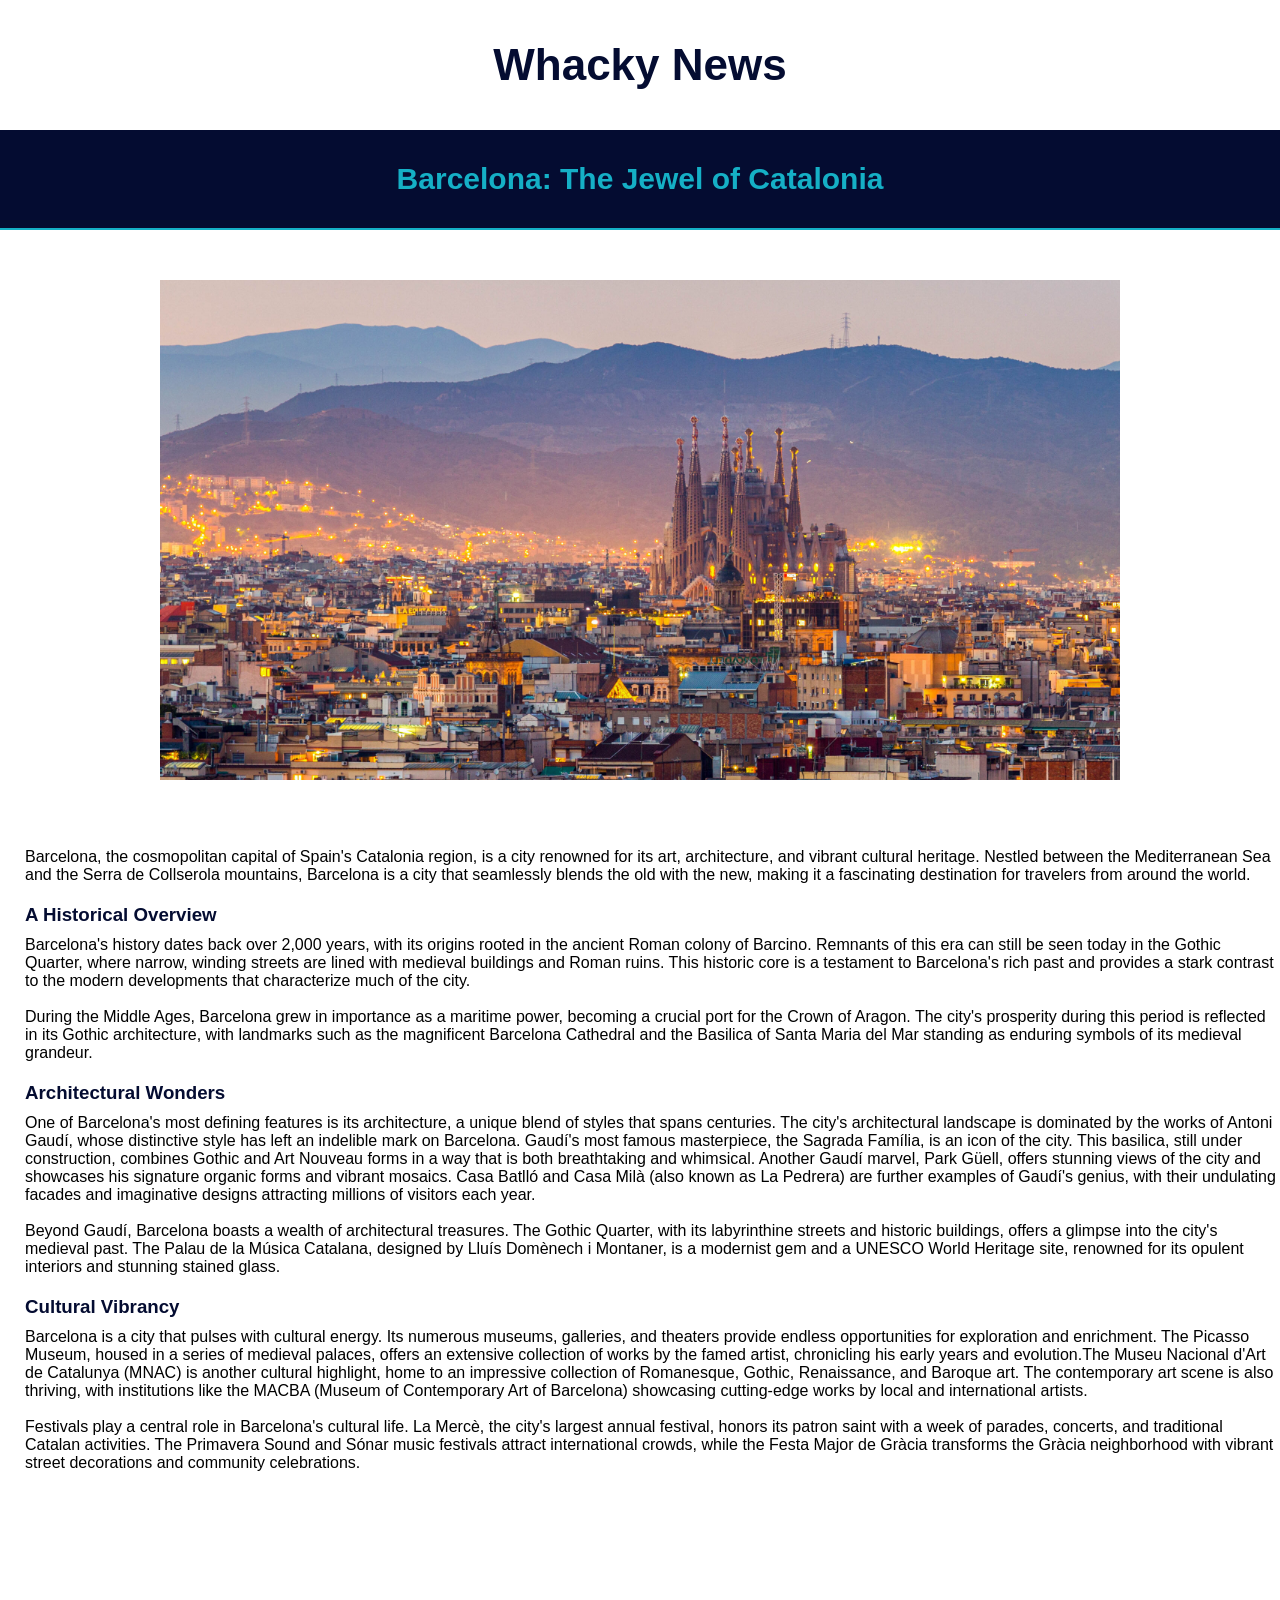
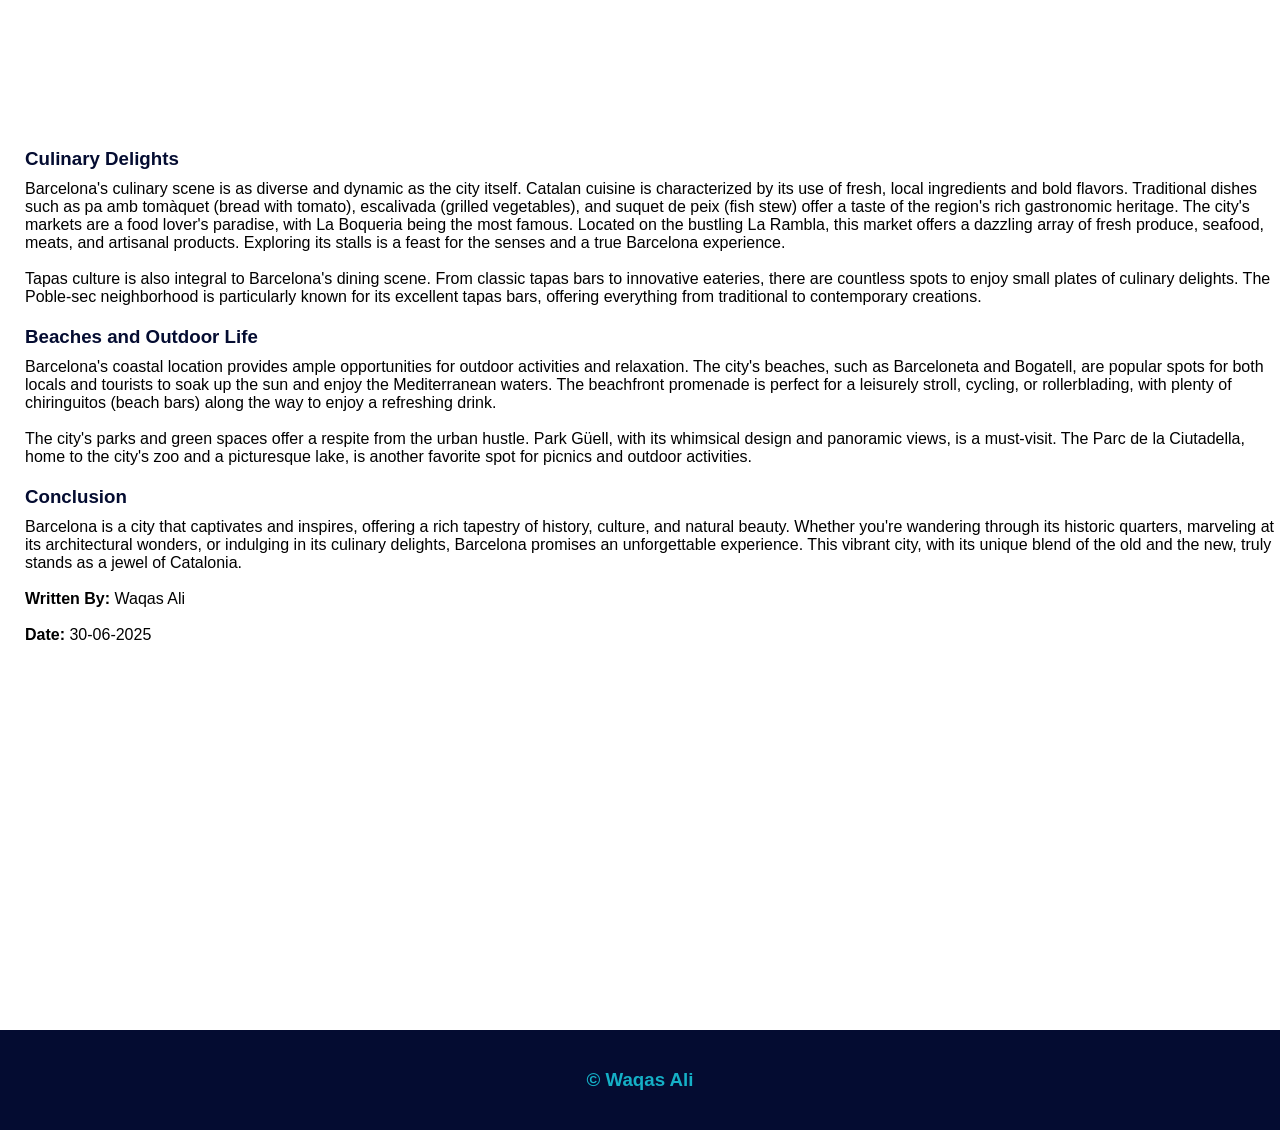
<file: Barcelona/Barcelona_The Jewel of Catalonia.html>
<!DOCTYPE html>
<html lang="en">

<head>
    <meta charset="UTF-8">
    <meta name="viewport" content="width=device-width, initial-scale=1.0">
    <title>Travel</title>
    <link rel="stylesheet" href="./CSS/Barcelona_The Jewel of Catalonia.css">
</head>

<body>
    <header class="header">
        <h1 class="heading">Whacky News</h1>
    </header>
    <div class="header-two">
        <h2 class="heading-two">Barcelona: The Jewel of Catalonia</h2>
    </div>
    <div class="image-container">
        <div class="image-box"></div>
    </div>
    <section class="article-content">
        <p class="text-one">
            <br>Barcelona, the cosmopolitan capital of Spain's Catalonia region, is a city renowned for its art,
            architecture, and vibrant cultural heritage. Nestled between the Mediterranean Sea and the Serra de
            Collserola mountains, Barcelona is a city that seamlessly blends the old with the new, making it a
            fascinating destination for travelers from around the world.

        </p>
        <h3 class="article-one">A Historical Overview</h3>
        <p class="text-two">
            Barcelona's history dates back over 2,000 years, with its origins rooted in the ancient Roman colony of
            Barcino. Remnants of this era can still be seen today in the Gothic Quarter, where narrow, winding streets
            are lined with medieval buildings and Roman ruins. This historic core is a testament to Barcelona's rich
            past and provides a stark contrast to the modern developments that characterize much of the city.

            <br><br>During the Middle Ages, Barcelona grew in importance as a maritime power, becoming a crucial port
            for the Crown of Aragon. The city's prosperity during this period is reflected in its Gothic architecture,
            with landmarks such as the magnificent Barcelona Cathedral and the Basilica of Santa Maria del Mar standing
            as enduring symbols of its medieval grandeur.

        </p>
        <h3 class="article-two">Architectural Wonders</h3>
        <p class="text-three">
            One of Barcelona's most defining features is its architecture, a unique blend of styles that spans
            centuries. The city's architectural landscape is dominated by the works of Antoni Gaudí, whose distinctive
            style has left an indelible mark on Barcelona. Gaudí's most famous masterpiece, the Sagrada Família, is an
            icon of the city. This basilica, still under construction, combines Gothic and Art Nouveau forms in a way
            that is both breathtaking and whimsical.
            Another Gaudí marvel, Park Güell, offers stunning views of the city and showcases his signature organic
            forms and vibrant mosaics. Casa Batlló and Casa Milà (also known as La Pedrera) are further examples of
            Gaudí's genius, with their undulating facades and imaginative designs attracting millions of visitors each
            year.

            <br><br>Beyond Gaudí, Barcelona boasts a wealth of architectural treasures. The Gothic Quarter, with its
            labyrinthine streets and historic buildings, offers a glimpse into the city's medieval past. The Palau de la
            Música Catalana, designed by Lluís Domènech i Montaner, is a modernist gem and a UNESCO World Heritage site,
            renowned for its opulent interiors and stunning stained glass.
        </p>
        <h3 class="article-three">Cultural Vibrancy</h3>
        <p class="text-four">
            Barcelona is a city that pulses with cultural energy. Its numerous museums, galleries, and theaters provide
            endless opportunities for exploration and enrichment. The Picasso Museum, housed in a series of medieval
            palaces, offers an extensive collection of works by the famed artist, chronicling his early years and
            evolution.The Museu Nacional d'Art de Catalunya (MNAC) is another cultural highlight, home to an impressive
            collection of Romanesque, Gothic, Renaissance, and Baroque art. The contemporary art scene is also thriving,
            with institutions like the MACBA (Museum of Contemporary Art of Barcelona) showcasing cutting-edge works by
            local and international artists.
            <br><br>Festivals play a central role in Barcelona's cultural life. La Mercè, the city's largest annual
            festival, honors its patron saint with a week of parades, concerts, and traditional Catalan activities. The
            Primavera Sound and Sónar music festivals attract international crowds, while the Festa Major de Gràcia
            transforms the Gràcia neighborhood with vibrant street decorations and community celebrations.

        </p>

    </section>
    <section class="article-content-one">
        <br>
        <h3 class="article-four">Culinary Delights</h3>
        <p class="text-five">
            Barcelona's culinary scene is as diverse and dynamic as the city itself. Catalan cuisine is
            characterized by its use of fresh, local ingredients and bold flavors. Traditional dishes such as pa amb
            tomàquet (bread with tomato), escalivada (grilled vegetables), and suquet de peix (fish stew) offer a
            taste of the region's rich gastronomic heritage.
            The city's markets are a food lover's paradise, with La Boqueria being the most famous. Located on the
            bustling La Rambla, this market offers a dazzling array of fresh produce, seafood, meats, and artisanal
            products. Exploring its stalls is a feast for the senses and a true Barcelona experience.
            <br><br>Tapas culture is also integral to Barcelona's dining scene. From classic tapas bars to
            innovative eateries, there are countless spots to enjoy small plates of culinary delights. The Poble-sec
            neighborhood is particularly known for its excellent tapas bars, offering everything from traditional to
            contemporary creations.

        </p>
        <h3 class="article-five">Beaches and Outdoor Life</h3>
        <p class="text-six">
            Barcelona's coastal location provides ample opportunities for outdoor activities and relaxation. The
            city's beaches, such as Barceloneta and Bogatell, are popular spots for both locals and tourists to soak
            up the sun and enjoy the Mediterranean waters. The beachfront promenade is perfect for a leisurely
            stroll, cycling, or rollerblading, with plenty of chiringuitos (beach bars) along the way to enjoy a
            refreshing drink.
            <br><br>The city's parks and green spaces offer a respite from the urban hustle. Park Güell, with its
            whimsical design and panoramic views, is a must-visit. The Parc de la Ciutadella, home to the city's zoo
            and a picturesque lake, is another favorite spot for picnics and outdoor activities.


        </p>
        <h3 class="article-six">Conclusion</h3>
        <p class="text-seven">
            Barcelona is a city that captivates and inspires, offering a rich tapestry of history, culture, and
            natural beauty. Whether you're wandering through its historic quarters, marveling at its architectural
            wonders, or indulging in its culinary delights, Barcelona promises an unforgettable experience. This
            vibrant city, with its unique blend of the old and the new, truly stands as a jewel of Catalonia.
            <br><br><b>Written By:</b> Waqas Ali
            <br><br><b>Date:</b> 30-06-2025
        </p>
    </section>
    <footer>
        <h3 class="footer-content">&copy; Waqas Ali</h3>
    </footer>
</body>

</html>
</file>
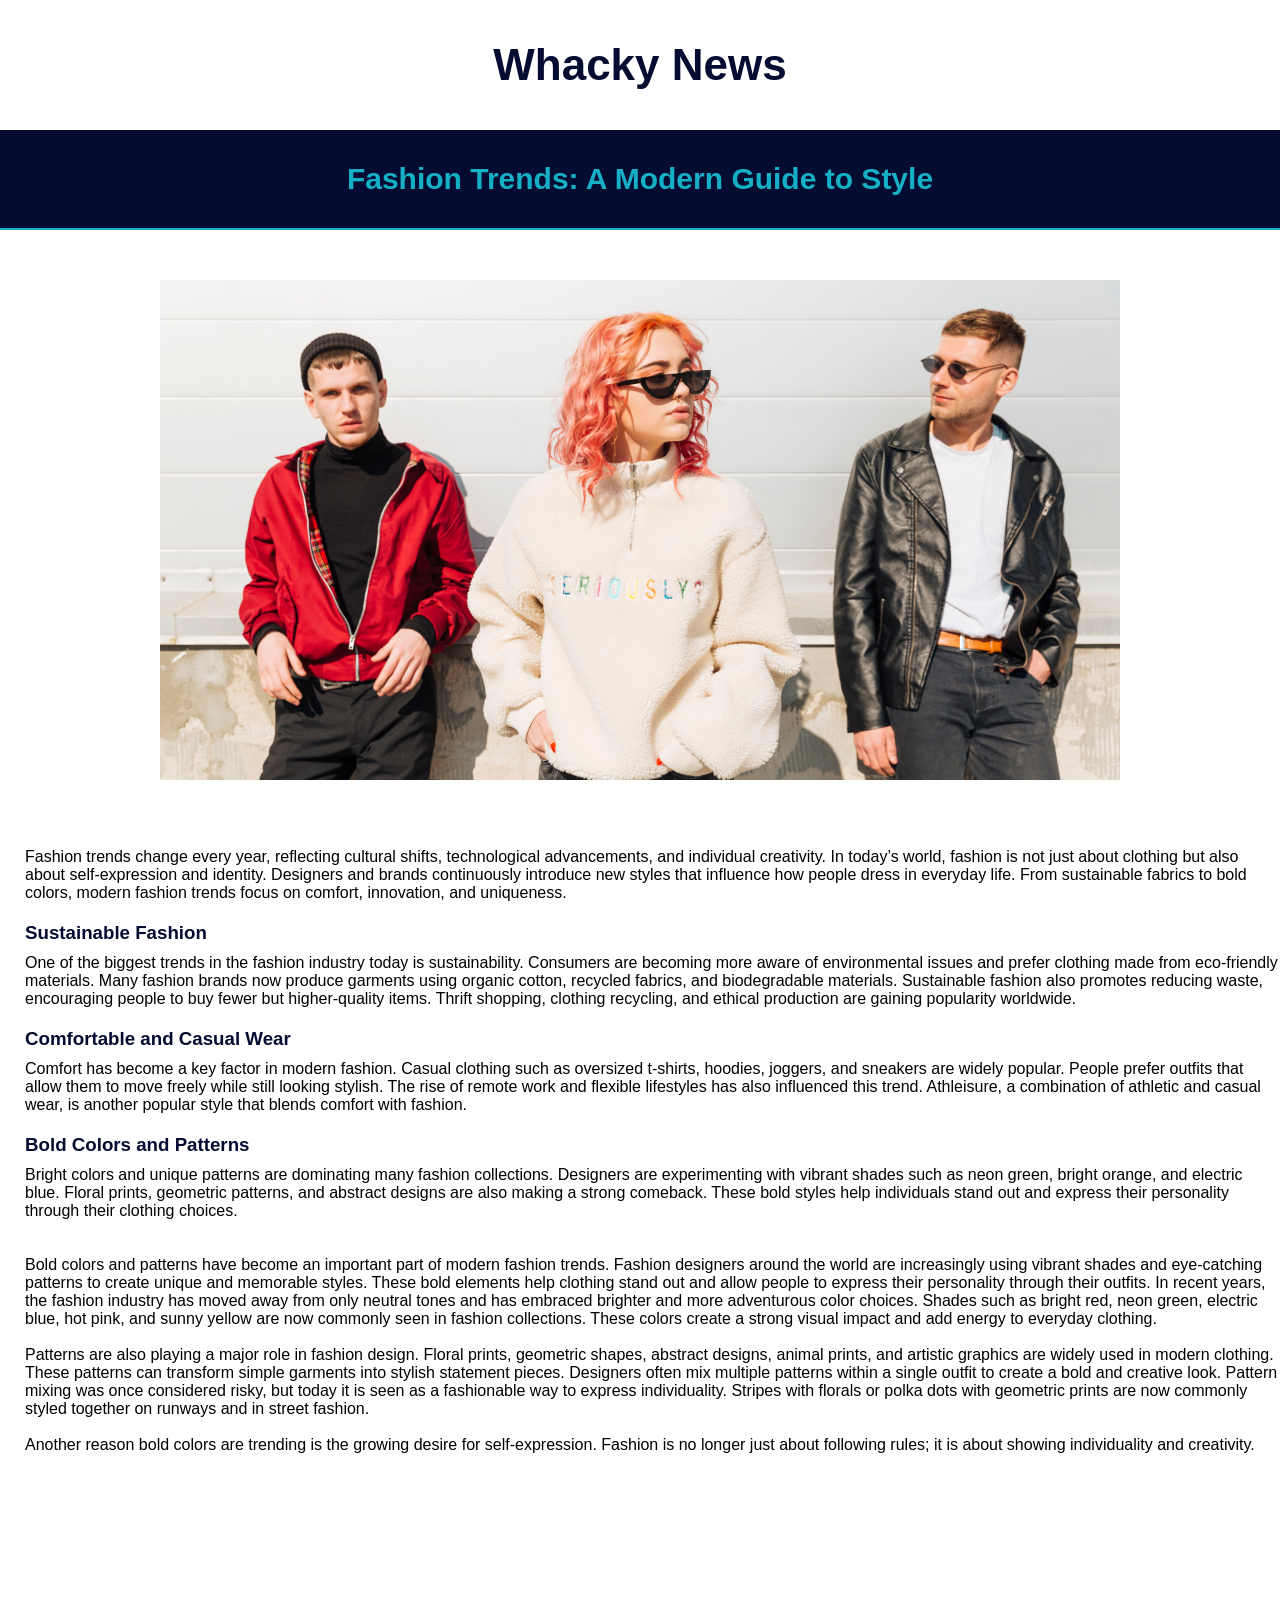
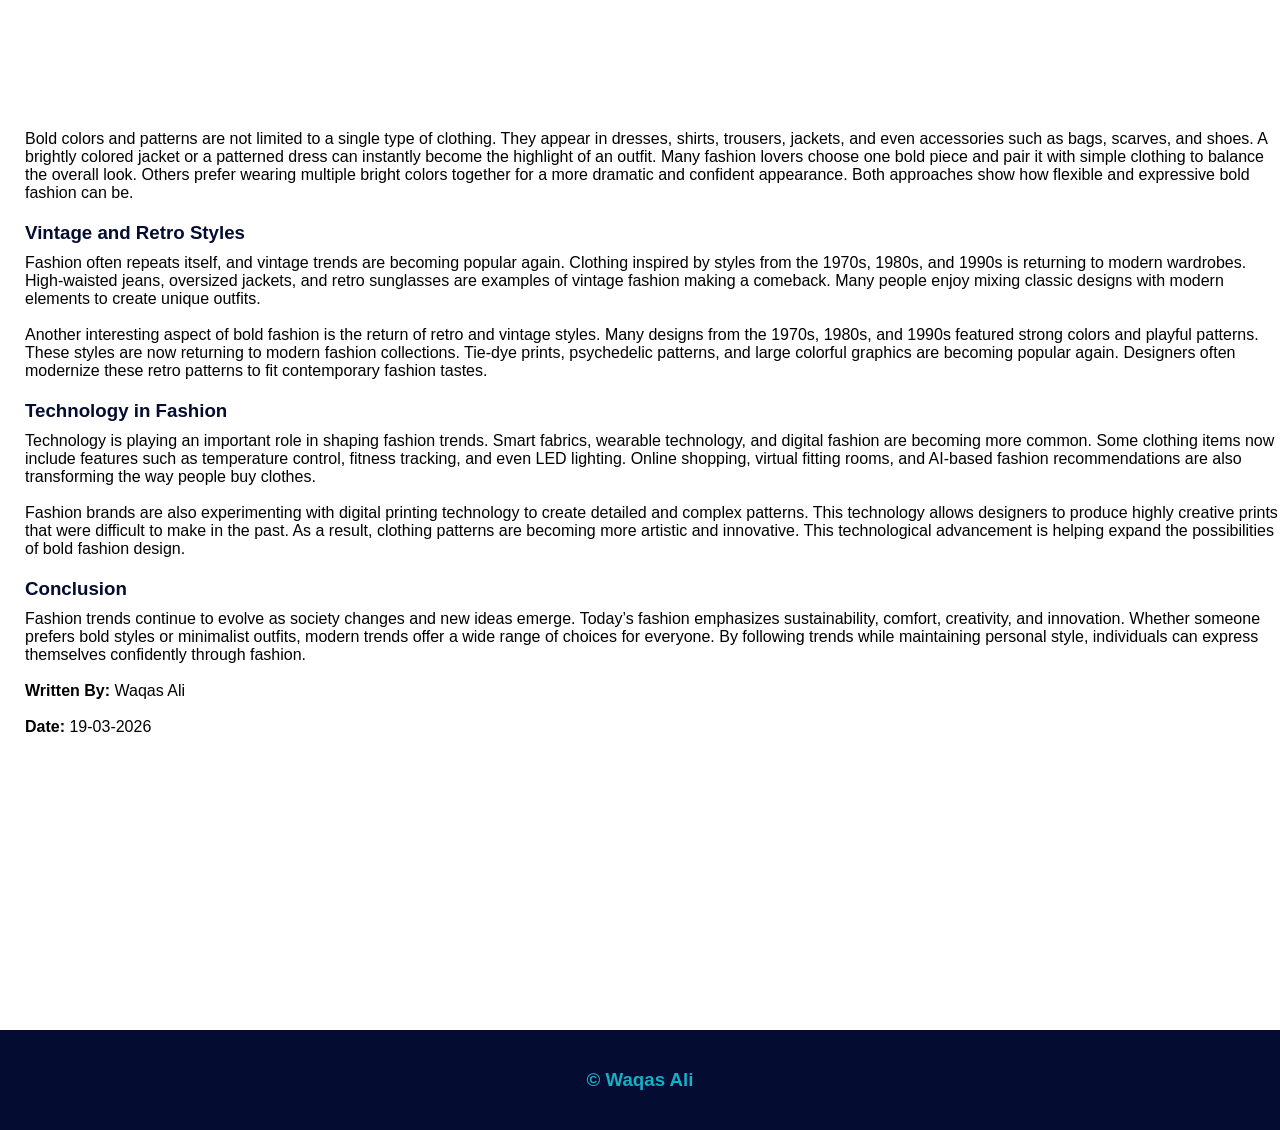
<file: Fashion/Fashion.html>
<!DOCTYPE html>
<html lang="en">

<head>
    <meta charset="UTF-8">
    <meta name="viewport" content="width=device-width, initial-scale=1.0">
    <title>Fashion</title>
    <link rel="stylesheet" href="./CSS/Fashion.css">
</head>

<body>
    <header class="header">
        <h1 class="heading">Whacky News</h1>
    </header>
    <div class="header-two">
        <h2 class="heading-two">Fashion Trends: A Modern Guide to Style</h2>
    </div>
    <div class="image-container">
        <div class="image-box"></div>
    </div>
    <section class="article-content">
        <p class="text-one">
            <br>Fashion trends change every year, reflecting cultural shifts, technological advancements, and individual
            creativity. In today’s world, fashion is not just about clothing but also about self-expression and
            identity. Designers and brands continuously introduce new styles that influence how people dress in everyday
            life. From sustainable fabrics to bold colors, modern fashion trends focus on comfort, innovation, and
            uniqueness.
        </p>
        <h3 class="article-one">Sustainable Fashion</h3>
        <p class="text-two">
            One of the biggest trends in the fashion industry today is sustainability. Consumers are becoming more aware
            of environmental issues and prefer clothing made from eco-friendly materials. Many fashion brands now
            produce garments using organic cotton, recycled fabrics, and biodegradable materials. Sustainable fashion
            also promotes reducing waste, encouraging people to buy fewer but higher-quality items. Thrift shopping,
            clothing recycling, and ethical production are gaining popularity worldwide.
        </p>
        <h3 class="article-two">Comfortable and Casual Wear</h3>
        <p class="text-three">
            Comfort has become a key factor in modern fashion. Casual clothing such as oversized t-shirts, hoodies,
            joggers, and sneakers are widely popular. People prefer outfits that allow them to move freely while still
            looking stylish. The rise of remote work and flexible lifestyles has also influenced this trend. Athleisure,
            a combination of athletic and casual wear, is another popular style that blends comfort with fashion.
        </p>
        <h3 class="article-three">Bold Colors and Patterns</h3>
        <p class="text-four">
            Bright colors and unique patterns are dominating many fashion collections. Designers are experimenting with
            vibrant shades such as neon green, bright orange, and electric blue. Floral prints, geometric patterns, and
            abstract designs are also making a strong comeback. These bold styles help individuals stand out and express
            their personality through their clothing choices.
            <br>
            <br><br>Bold colors and patterns have become an important part of modern fashion trends. Fashion designers
            around the world are increasingly using vibrant shades and eye-catching patterns to create unique and
            memorable styles. These bold elements help clothing stand out and allow people to express their personality
            through their outfits. In recent years, the fashion industry has moved away from only neutral tones and has
            embraced brighter and more adventurous color choices. Shades such as bright red, neon green, electric blue,
            hot pink, and sunny yellow are now commonly seen in fashion collections. These colors create a strong visual
            impact and add energy to everyday clothing.
            <br><br>Patterns are also playing a major role in fashion design. Floral prints, geometric shapes, abstract
            designs, animal prints, and artistic graphics are widely used in modern clothing. These patterns can
            transform simple garments into stylish statement pieces. Designers often mix multiple patterns within a
            single outfit to create a bold and creative look. Pattern mixing was once considered risky, but today it is
            seen as a fashionable way to express individuality. Stripes with florals or polka dots with geometric prints
            are now commonly styled together on runways and in street fashion.
            <br><br>Another reason bold colors are trending is the growing desire for self-expression. Fashion is no
            longer just about following rules; it is about showing individuality and creativity.
        </p>
    </section>
    <section class="article-content-one">
        <p class="text-five">
            Bold colors and patterns are not limited to a single type of clothing. They appear in dresses, shirts,
            trousers, jackets, and even accessories such as bags, scarves, and shoes. A brightly colored jacket or a
            patterned dress can instantly become the highlight of an outfit. Many fashion lovers choose one bold piece
            and pair it with simple clothing to balance the overall look. Others prefer wearing multiple bright colors
            together for a more dramatic and confident appearance. Both approaches show how flexible and expressive bold
            fashion can be.
        </p>
        <h3 class="article-four">Vintage and Retro Styles</h3>
        <p class="text-six">
            Fashion often repeats itself, and vintage trends are becoming popular again. Clothing inspired by styles
            from the 1970s, 1980s, and 1990s is returning to modern wardrobes. High-waisted jeans, oversized jackets,
            and retro sunglasses are examples of vintage fashion making a comeback. Many people enjoy mixing classic
            designs with modern elements to create unique outfits.
            <br><br>Another interesting aspect of bold fashion is the return of retro and vintage styles. Many designs
            from the 1970s, 1980s, and 1990s featured strong colors and playful patterns. These styles are now returning
            to modern fashion collections. Tie-dye prints, psychedelic patterns, and large colorful graphics are
            becoming popular again. Designers often modernize these retro patterns to fit contemporary fashion tastes.
        </p>
        <h3 class="article-five">Technology in Fashion</h3>
        <p class="text-seven">
            Technology is playing an important role in shaping fashion trends. Smart fabrics, wearable technology, and
            digital fashion are becoming more common. Some clothing items now include features such as temperature
            control, fitness tracking, and even LED lighting. Online shopping, virtual fitting rooms, and AI-based
            fashion recommendations are also transforming the way people buy clothes.
            <br><br>Fashion brands are also experimenting with digital printing technology to create detailed and
            complex patterns. This technology allows designers to produce highly creative prints that were difficult to
            make in the past. As a result, clothing patterns are becoming more artistic and innovative. This
            technological advancement is helping expand the possibilities of bold fashion design.
        </p>
        <h3 class="article-six">Conclusion</h3>
        <p class="text-eight">
            Fashion trends continue to evolve as society changes and new ideas emerge. Today’s fashion emphasizes
            sustainability, comfort, creativity, and innovation. Whether someone prefers bold styles or minimalist
            outfits, modern trends offer a wide range of choices for everyone. By following trends while maintaining
            personal style, individuals can express themselves confidently through fashion.
            <br><br><b>Written By:</b> Waqas Ali
            <br><br><b>Date:</b> 19-03-2026
        </p>
    </section>
    <footer>
        <h3 class="footer-content">&copy; Waqas Ali</h3>
    </footer>
</body>

</html>
</file>
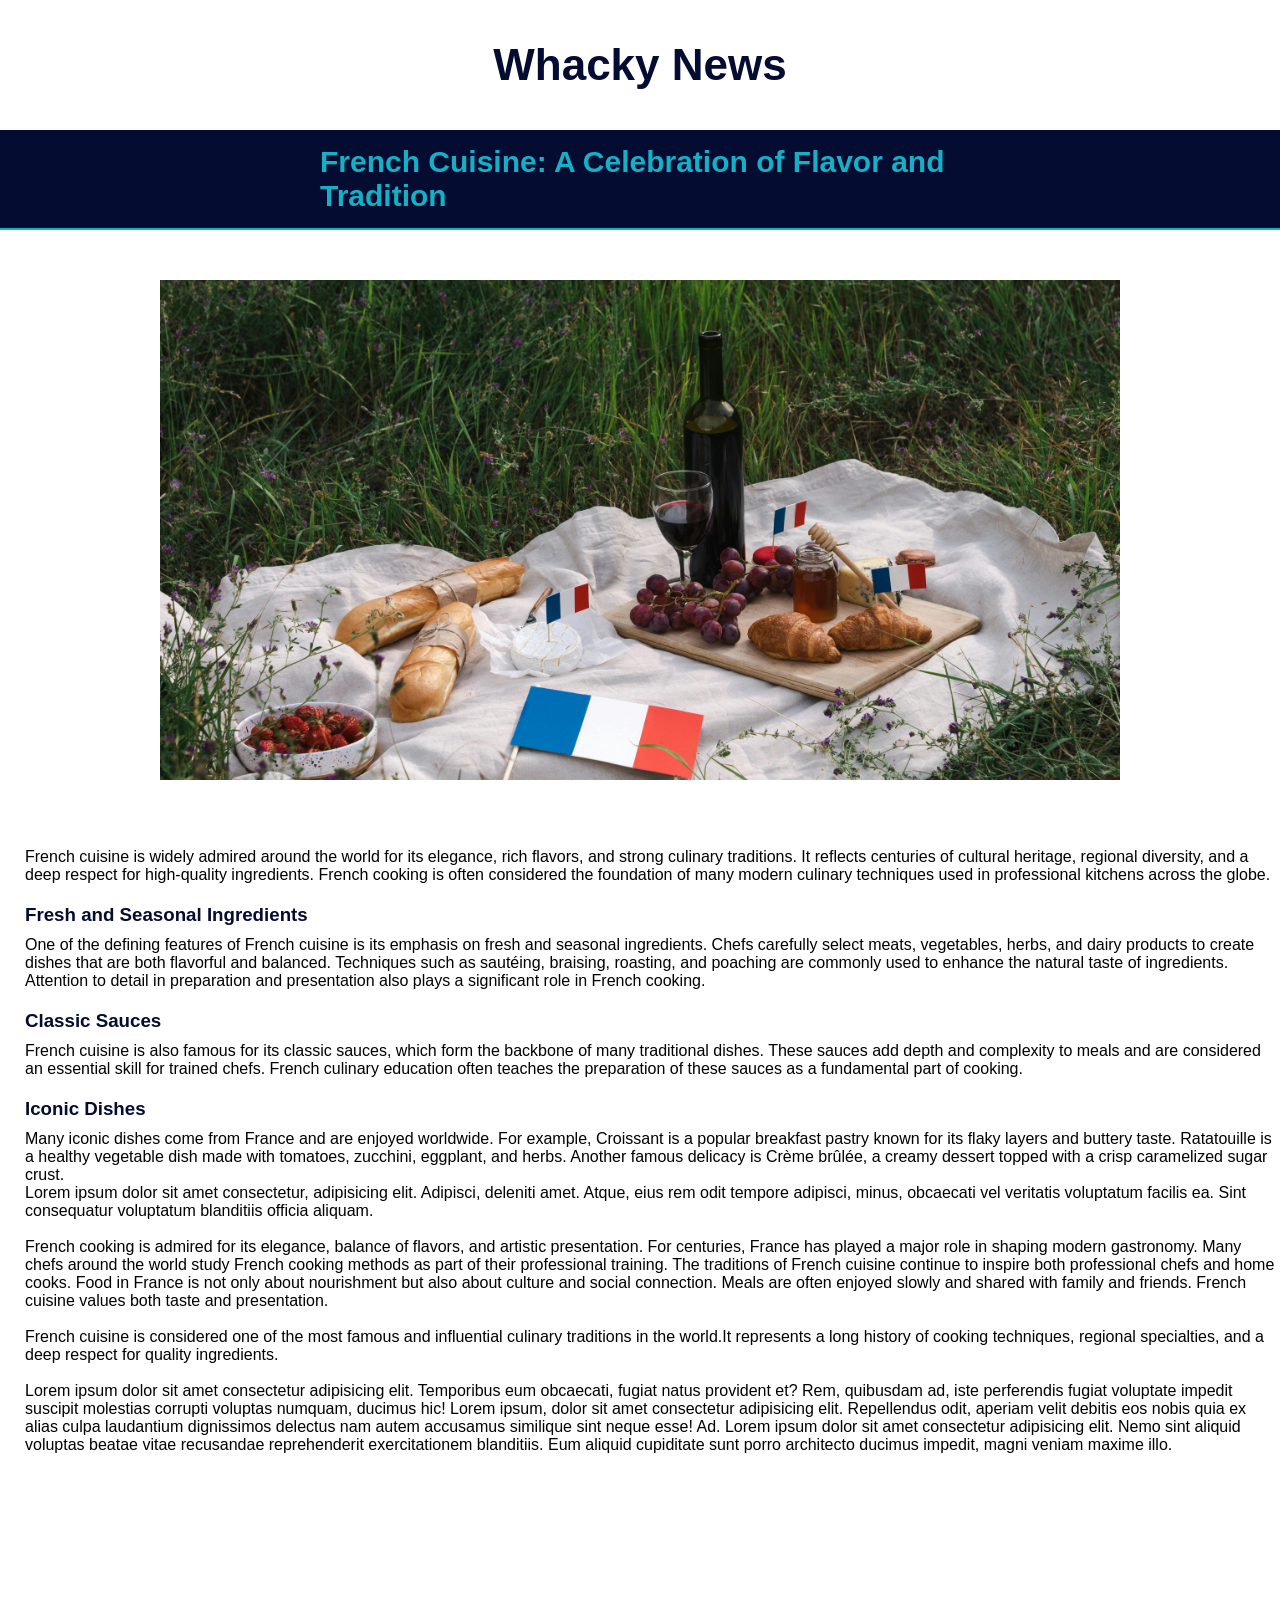
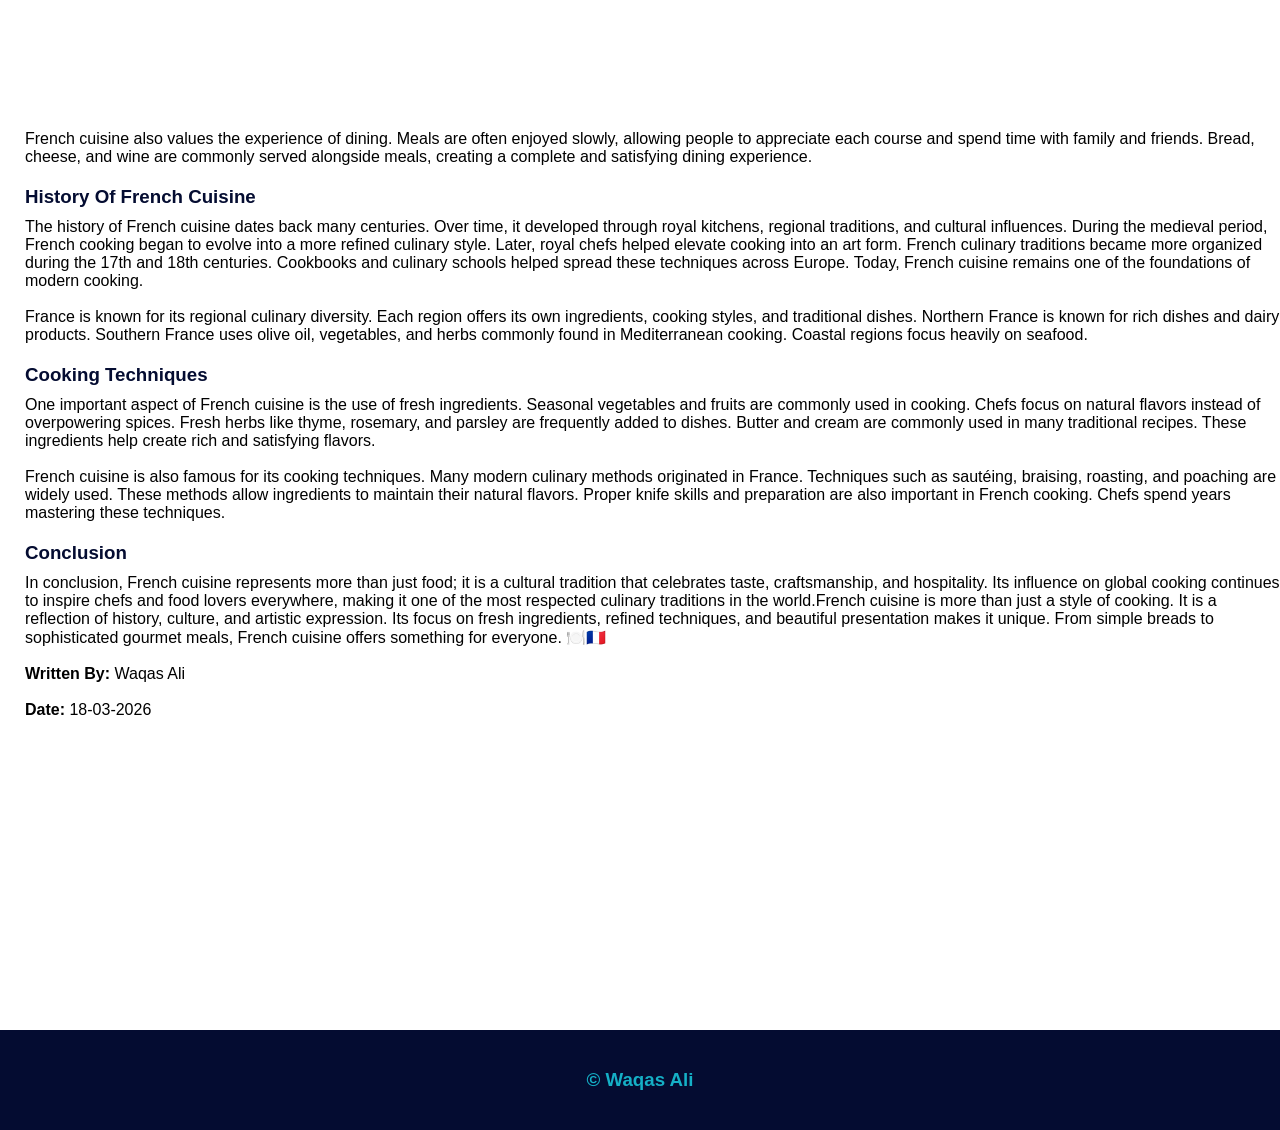
<file: Food/Food.html>
<!DOCTYPE html>
<html lang="en">

<head>
    <meta charset="UTF-8">
    <meta name="viewport" content="width=device-width, initial-scale=1.0">
    <title>Food</title>
    <link rel="stylesheet" href="./CSS/Food.css">
</head>

<body>
    <header class="header">
        <h1 class="heading">Whacky News</h1>
    </header>
    <div class="header-two">
        <h2 class="heading-two">French Cuisine: A Celebration of Flavor and Tradition</h2>
    </div>
    <div class="image-container">
        <div class="image-box"></div>
    </div>
    <section class="article-content">
        <p class="text-one">
            <br>French cuisine is widely admired around the world for its elegance, rich flavors, and strong culinary
            traditions. It reflects centuries of cultural heritage, regional diversity, and a deep respect for
            high-quality ingredients. French cooking is often considered the foundation of many modern culinary
            techniques used in professional kitchens across the globe.
        </p>
        <h3 class="article-one">Fresh and Seasonal Ingredients</h3>
        <p class="text-two">
            One of the defining features of French cuisine is its emphasis on fresh and seasonal ingredients. Chefs
            carefully select meats, vegetables, herbs, and dairy products to create dishes that are both flavorful and
            balanced. Techniques such as sautéing, braising, roasting, and poaching are commonly used to enhance the
            natural taste of ingredients. Attention to detail in preparation and presentation also plays a significant
            role in French cooking.
        </p>
        <h3 class="article-two">Classic Sauces</h3>
        <p class="text-three">
            French cuisine is also famous for its classic sauces, which form the backbone of many traditional dishes.
            These sauces add depth and complexity to meals and are considered an essential skill for trained chefs.
            French culinary education often teaches the preparation of these sauces as a fundamental part of cooking.
        </p>
        <h3 class="article-three">Iconic Dishes</h3>
        <p class="text-four">
            Many iconic dishes come from France and are enjoyed worldwide. For example, Croissant is a popular breakfast
            pastry known for its flaky layers and buttery taste. Ratatouille is a healthy vegetable dish made with
            tomatoes, zucchini, eggplant, and herbs. Another famous delicacy is Crème brûlée, a creamy dessert topped
            with a crisp caramelized sugar crust.
            <br>Lorem ipsum dolor sit amet consectetur, adipisicing elit. Adipisci, deleniti amet. Atque, eius rem odit
            tempore adipisci, minus, obcaecati vel veritatis voluptatum facilis ea. Sint consequatur voluptatum
            blanditiis officia aliquam.
            <br><br>French cooking is admired for its elegance, balance of flavors, and artistic presentation.
            For centuries, France has played a major role in shaping modern gastronomy.
            Many chefs around the world study French cooking methods as part of their professional training.
            The traditions of French cuisine continue to inspire both professional chefs and home cooks.
            Food in France is not only about nourishment but also about culture and social connection.
            Meals are often enjoyed slowly and shared with family and friends.
            French cuisine values both taste and presentation.
            <br><br>French cuisine is considered one of the most famous and influential culinary traditions in the
            world.It represents a long history of cooking techniques, regional specialties, and a deep respect for
            quality ingredients.
            <br><br>Lorem ipsum dolor sit amet consectetur adipisicing elit. Temporibus eum obcaecati, fugiat natus
            provident et? Rem, quibusdam ad, iste perferendis fugiat voluptate impedit suscipit molestias corrupti
            voluptas numquam, ducimus hic! Lorem ipsum, dolor sit amet consectetur adipisicing elit. Repellendus odit,
            aperiam velit debitis eos nobis quia ex alias culpa laudantium dignissimos delectus nam autem accusamus
            similique sint neque esse! Ad. Lorem ipsum dolor sit amet consectetur adipisicing elit. Nemo sint aliquid
            voluptas beatae vitae recusandae reprehenderit exercitationem blanditiis. Eum aliquid cupiditate sunt porro
            architecto ducimus impedit, magni veniam maxime illo.
        </p>
    </section>
    <section class="article-content-one">
        <p class="text-five">
            French cuisine also values the experience of dining. Meals are often enjoyed slowly, allowing people to
            appreciate each course and spend time with family and friends. Bread, cheese, and wine are commonly served
            alongside meals, creating a complete and satisfying dining experience.
        </p>
        <h3 class="article-four">History Of French Cuisine</h3>
        <p class="text-six">
            The history of French cuisine dates back many centuries.
            Over time, it developed through royal kitchens, regional traditions, and cultural influences.
            During the medieval period, French cooking began to evolve into a more refined culinary style.
            Later, royal chefs helped elevate cooking into an art form.
            French culinary traditions became more organized during the 17th and 18th centuries.
            Cookbooks and culinary schools helped spread these techniques across Europe.
            Today, French cuisine remains one of the foundations of modern cooking.
            <br><br>France is known for its regional culinary diversity.
            Each region offers its own ingredients, cooking styles, and traditional dishes.
            Northern France is known for rich dishes and dairy products.
            Southern France uses olive oil, vegetables, and herbs commonly found in Mediterranean cooking.
            Coastal regions focus heavily on seafood.
        </p>
        <h3 class="article-five">Cooking Techniques</h3>
        <p class="text-seven">
            One important aspect of French cuisine is the use of fresh ingredients.
            Seasonal vegetables and fruits are commonly used in cooking.
            Chefs focus on natural flavors instead of overpowering spices.
            Fresh herbs like thyme, rosemary, and parsley are frequently added to dishes.
            Butter and cream are commonly used in many traditional recipes.
            These ingredients help create rich and satisfying flavors.
            <br><br>French cuisine is also famous for its cooking techniques.
            Many modern culinary methods originated in France.
            Techniques such as sautéing, braising, roasting, and poaching are widely used.
            These methods allow ingredients to maintain their natural flavors.
            Proper knife skills and preparation are also important in French cooking.
            Chefs spend years mastering these techniques.
        </p>
        <h3 class="article-six">Conclusion</h3>
        <p class="text-eight">
            In conclusion, French cuisine represents more than just food; it is a cultural tradition that celebrates
            taste, craftsmanship, and hospitality. Its influence on global cooking continues to inspire chefs and food
            lovers everywhere, making it one of the most respected culinary traditions in the world.French cuisine is
            more than just a style of cooking.
            It is a reflection of history, culture, and artistic expression.
            Its focus on fresh ingredients, refined techniques, and beautiful presentation makes it unique.
            From simple breads to sophisticated gourmet meals, French cuisine offers something for everyone. 🍽️🇫🇷
            <br><br><b>Written By:</b> Waqas Ali
            <br><br><b>Date:</b> 18-03-2026
        </p>
    </section>
    <footer>
        <h3 class="footer-content">&copy; Waqas Ali</h3>
    </footer>
</body>

</html>
</file>
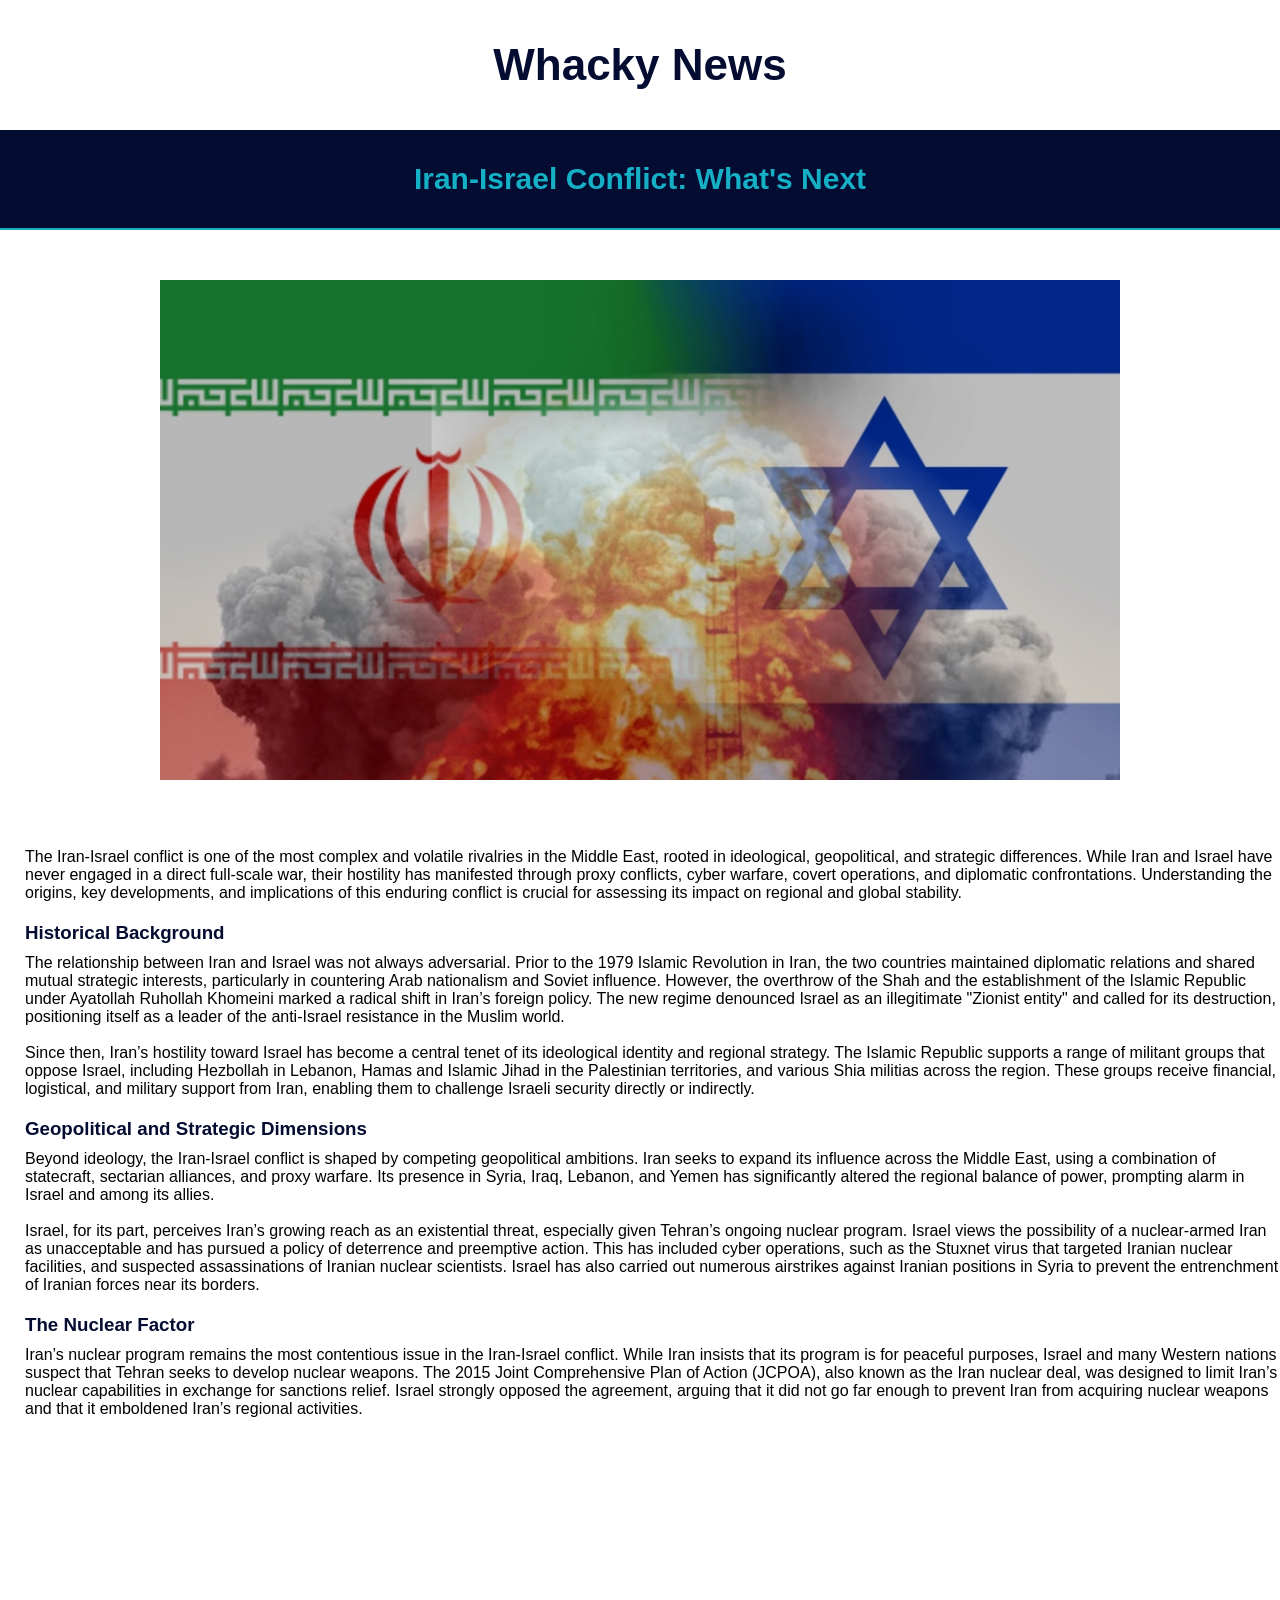
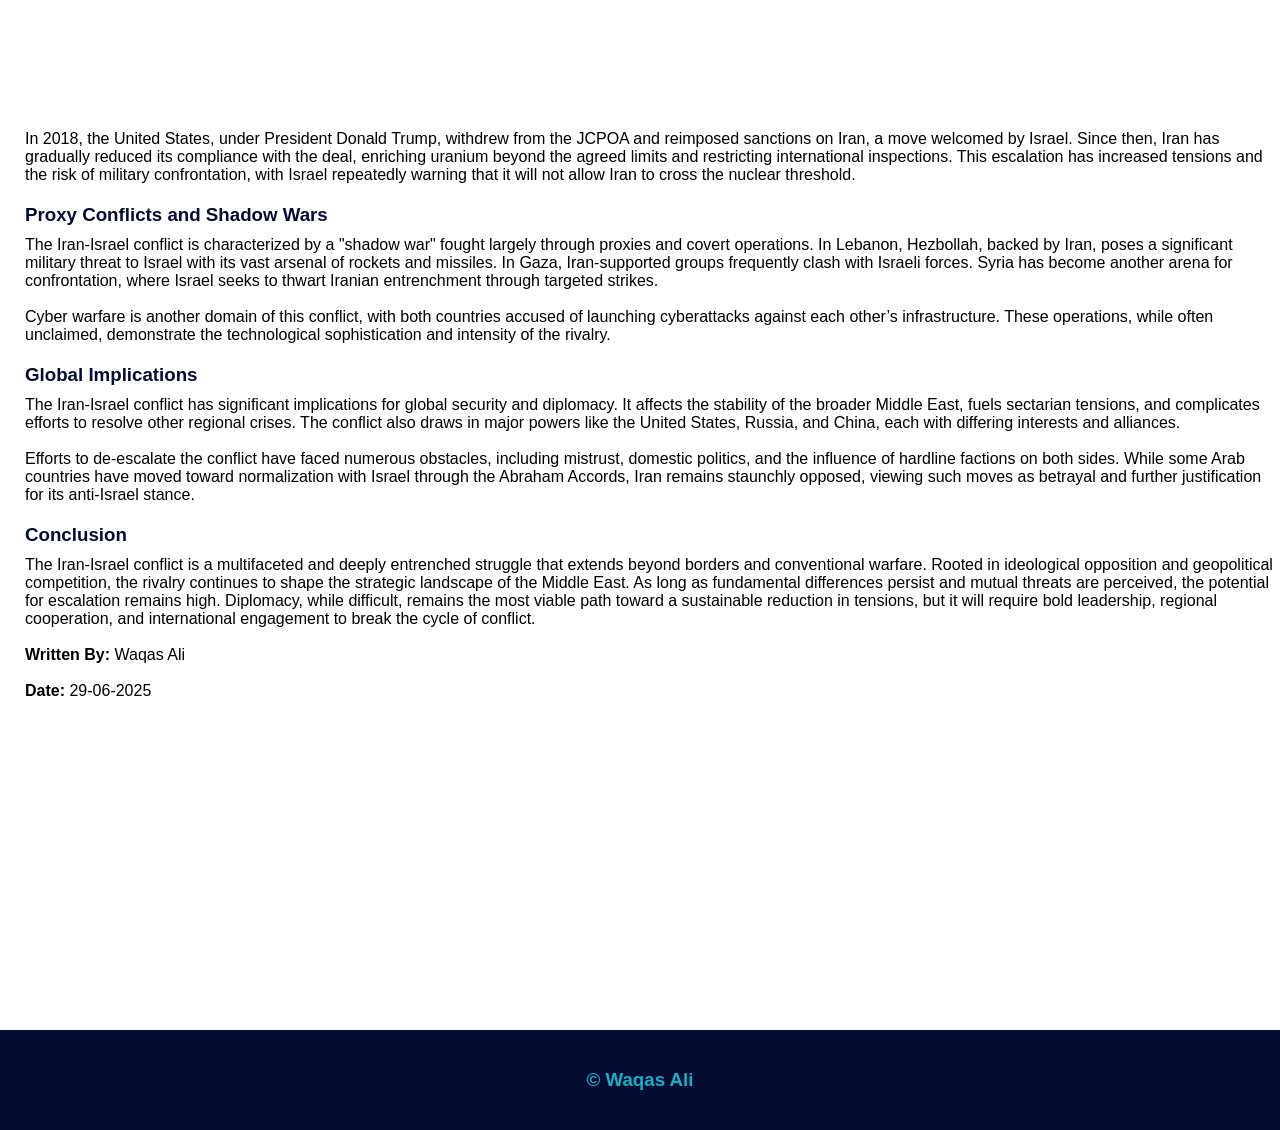
<file: Iran_Israel Conflict/Iran_Israel Conflict_What's Next.html>
<!DOCTYPE html>
<html lang="en">

<head>
    <meta charset="UTF-8">
    <meta name="viewport" content="width=device-width, initial-scale=1.0">
    <title>World Affairs</title>
    <link rel="stylesheet" href="./CSS/Iran_Israel Conflict_What's Next.css">
</head>

<body>
    <header class="header">
        <h1 class="heading">Whacky News</h1>
    </header>
    <div class="header-two">
        <h2 class="heading-two">Iran-Israel Conflict: What's Next</h2>
    </div>
    <div class="image-container">
        <div class="image-box"></div>
    </div>
    <section class="article-content">
        <p class="text-one">
            <br>The Iran-Israel conflict is one of the most complex and volatile rivalries in the Middle East, rooted in
            ideological, geopolitical, and strategic differences. While Iran and Israel have never engaged in a direct
            full-scale war, their hostility has manifested through proxy conflicts, cyber warfare, covert operations,
            and diplomatic confrontations. Understanding the origins, key developments, and implications of this
            enduring conflict is crucial for assessing its impact on regional and global stability.
        </p>
        <h3 class="article-one">Historical Background</h3>
        <p class="text-two">
            The relationship between Iran and Israel was not always adversarial. Prior to the 1979 Islamic Revolution in
            Iran, the two countries maintained diplomatic relations and shared mutual strategic interests, particularly
            in countering Arab nationalism and Soviet influence. However, the overthrow of the Shah and the
            establishment of the Islamic Republic under Ayatollah Ruhollah Khomeini marked a radical shift in Iran’s
            foreign policy. The new regime denounced Israel as an illegitimate "Zionist entity" and called for its
            destruction, positioning itself as a leader of the anti-Israel resistance in the Muslim world.
            <br><br>Since then, Iran’s hostility toward Israel has become a central tenet of its ideological identity
            and regional strategy. The Islamic Republic supports a range of militant groups that oppose Israel,
            including Hezbollah in Lebanon, Hamas and Islamic Jihad in the Palestinian territories, and various Shia
            militias across the region. These groups receive financial, logistical, and military support from Iran,
            enabling them to challenge Israeli security directly or indirectly.
        </p>
        <h3 class="article-two">Geopolitical and Strategic Dimensions</h3>
        <p class="text-three">
            Beyond ideology, the Iran-Israel conflict is shaped by competing geopolitical ambitions. Iran seeks to
            expand its influence across the Middle East, using a combination of statecraft, sectarian alliances, and
            proxy warfare. Its presence in Syria, Iraq, Lebanon, and Yemen has significantly altered the regional
            balance of power, prompting alarm in Israel and among its allies.
            <br><br>Israel, for its part, perceives Iran’s growing reach as an existential threat, especially given
            Tehran’s ongoing nuclear program. Israel views the possibility of a nuclear-armed Iran as unacceptable and
            has pursued a policy of deterrence and preemptive action. This has included cyber operations, such as the
            Stuxnet virus that targeted Iranian nuclear facilities, and suspected assassinations of Iranian nuclear
            scientists. Israel has also carried out numerous airstrikes against Iranian positions in Syria to prevent
            the entrenchment of Iranian forces near its borders.
        </p>
        <h3 class="article-three">The Nuclear Factor</h3>
        <p class="text-four">
            Iran’s nuclear program remains the most contentious issue in the Iran-Israel conflict. While Iran insists
            that its program is for peaceful purposes, Israel and many Western nations suspect that Tehran seeks to
            develop nuclear weapons. The 2015 Joint Comprehensive Plan of Action (JCPOA), also known as the Iran nuclear
            deal, was designed to limit Iran’s nuclear capabilities in exchange for sanctions relief. Israel strongly
            opposed the agreement, arguing that it did not go far enough to prevent Iran from acquiring nuclear weapons
            and that it emboldened Iran’s regional activities.

        </p>
    </section>
    <section class="article-content-one">
        <p class="text-five">
            In 2018, the United States, under President Donald Trump, withdrew from the JCPOA and reimposed sanctions on
            Iran, a move welcomed by Israel. Since then, Iran has gradually reduced its compliance with the deal,
            enriching uranium beyond the agreed limits and restricting international inspections. This escalation has
            increased tensions and the risk of military confrontation, with Israel repeatedly warning that it will not
            allow Iran to cross the nuclear threshold.
            <!-- This is the remaining paragrapgh of "The Nuclear Factor" -->

        </p>
        <h3 class="article-four">Proxy Conflicts and Shadow Wars</h3>
        <p class="text-six">
            The Iran-Israel conflict is characterized by a "shadow war" fought largely through proxies and covert
            operations. In Lebanon, Hezbollah, backed by Iran, poses a significant military threat to Israel with its
            vast arsenal of rockets and missiles. In Gaza, Iran-supported groups frequently clash with Israeli forces.
            Syria has become another arena for confrontation, where Israel seeks to thwart Iranian entrenchment through
            targeted strikes.
            <br><br>Cyber warfare is another domain of this conflict, with both countries accused of launching
            cyberattacks against each other’s infrastructure. These operations, while often unclaimed, demonstrate the
            technological sophistication and intensity of the rivalry.

        </p>
        <h3 class="article-five">Global Implications</h3>
        <p class="text-seven">
            The Iran-Israel conflict has significant implications for global security and diplomacy. It affects the
            stability of the broader Middle East, fuels sectarian tensions, and complicates efforts to resolve other
            regional crises. The conflict also draws in major powers like the United States, Russia, and China, each
            with differing interests and alliances.
            <br><br>Efforts to de-escalate the conflict have faced numerous obstacles, including mistrust, domestic
            politics, and the influence of hardline factions on both sides. While some Arab countries have moved toward
            normalization with Israel through the Abraham Accords, Iran remains staunchly opposed, viewing such moves as
            betrayal and further justification for its anti-Israel stance.
        </p>
        <h3 class="article-six">Conclusion</h3>
        <p class="text-eight">
            The Iran-Israel conflict is a multifaceted and deeply entrenched struggle that extends beyond borders and
            conventional warfare. Rooted in ideological opposition and geopolitical competition, the rivalry continues
            to shape the strategic landscape of the Middle East. As long as fundamental differences persist and mutual
            threats are perceived, the potential for escalation remains high. Diplomacy, while difficult, remains the
            most viable path toward a sustainable reduction in tensions, but it will require bold leadership, regional
            cooperation, and international engagement to break the cycle of conflict.
            <br><br><b>Written By:</b> Waqas Ali
            <br><br><b>Date:</b> 29-06-2025
        </p>
    </section>
    <footer>
        <h3 class="footer-content">&copy; Waqas Ali</h3>
    </footer>
</body>

</html>
</file>
<file: Barcelona/CSS/Barcelona_The Jewel of Catalonia.css>
* {
    padding: 0;
    margin: 0;
    font-family: sans-serif;
    box-sizing: border-box;
}

.header {
    width: 100%;
    height: 130px;
    /* background: lightgray; */
    position: relative;
}

.heading {
    position: absolute;
    color: #040c31;
    top: 50%;
    left: 50%;
    translate: -50% -50%;
    font-size: 44px;
}

.header-two {
    width: 100%;
    height: 100px;
    background: #040c31;
    border-bottom: 2px solid #15b0c6;
    position: relative;
}

.heading-two {
    position: absolute;
    color: #15b0c6;
    font-size: 30px;
    top: 50%;
    left: 50%;
    translate: -50% -50%;
}

.image-container {
    width: 100%;
    height: 600px;
    /* background: orange; */
    position: relative;
    display: flex;
    align-items: center;
    justify-content: center;
}

.image-box {
    width: 75%;
    height: 500px;
    /* background: green; */
    position: relative;
    background-image: url(./Images/Barcelona\ city.jpg);
    background-position: center;
    background-size: cover;
    background-repeat: no-repeat;
}

.article-content {
    width: 100%;
    height: 100vh;
    /* background: lightgray; */
    position: relative;
}

.text-one {
    margin-left: 25px;
}

.article-one {
    margin-left: 25px;
    margin-top: 20px;
    color: #040c31;
}

.text-two {
    margin-left: 25px;
    margin-top: 10px;
}

.article-two {
    margin-left: 25px;
    margin-top: 20px;
    color: #040c31;
}

.text-three {
    margin-left: 25px;
    margin-top: 10px;
}

.article-three {
    margin-left: 25px;
    margin-top: 20px;
    color: #040c31;
}

.text-four {
    margin-left: 25px;
    margin-top: 10px;
}

.article-content-one {
    width: 100%;
    height: 100vh;
    /* background: lightgray; */
    position: relative;
}

.article-four {
    margin-left: 25px;
    color: #040c31;
}

.text-five {
    margin-left: 25px;
    margin-top: 10px;
}

.article-five {
    margin-left: 25px;
    margin-top: 20px;
    color: #040c31;
}

.text-six {
    margin-left: 25px;
    margin-top: 10px;
}

.article-six {
    margin-left: 25px;
    margin-top: 20px;
    color: #040c31;
}

.text-seven {
    margin-left: 25px;
    margin-top: 10px;
}

footer {
    width: 100%;
    height: 100px;
    background: #040c31;
    position: relative;
}

.footer-content {
    color: #15b0c6;
    position: absolute;
    top: 50%;
    left: 50%;
    translate: -50% -50%;
}
</file>
<file: Fashion/CSS/Fashion.css>
* {
    margin: 0;
    font-family: sans-serif;
    box-sizing: border-box;
}

.header {
    width: 100%;
    height: 130px;
    /* background: lightgray; */
    position: relative;
}

.heading {
    position: absolute;
    color: #040c31;
    top: 50%;
    left: 50%;
    translate: -50% -50%;
    font-size: 44px;
}

.header-two {
    width: 100%;
    height: 100px;
    background: #040c31;
    border-bottom: 2px solid #15b0c6;
    position: relative;
}

.heading-two {
    position: absolute;
    color: #15b0c6;
    font-size: 30px;
    top: 50%;
    left: 50%;
    translate: -50% -50%;
}

.image-container {
    width: 100%;
    height: 600px;
    /* background: orange; */
    position: relative;
    display: flex;
    align-items: center;
    justify-content: center;
}

.image-box {
    width: 75%;
    height: 500px;
    /* background: green; */
    position: relative;
    background-image: url(./Images/Fashion.jpg);
    background-position: center;
    background-size: cover;
    background-repeat: no-repeat;
}

.article-content {
    width: 100%;
    height: 100vh;
    /* background: lightgray; */
    position: relative;
}

.text-one {
    margin-left: 25px;
}

.article-one {
    margin-left: 25px;
    margin-top: 20px;
    color: #040c31;
}

.text-two {
    margin-left: 25px;
    margin-top: 10px;
}

.article-two {
    margin-left: 25px;
    margin-top: 20px;
    color: #040c31;
}

.text-three {
    margin-left: 25px;
    margin-top: 10px;
}

.article-three {
    margin-left: 25px;
    margin-top: 20px;
    color: #040c31;
}

.text-four {
    margin-left: 25px;
    margin-top: 10px;
}

.article-content-one {
    width: 100%;
    height: 100vh;
    /* background: lightgray; */
    position: relative;
}

.text-five {
    margin-left: 25px;
}

.article-four {
    margin-left: 25px;
    margin-top: 20px;
    color: #040c31;
}

.text-six {
    margin-left: 25px;
    margin-top: 10px;
}

.article-five {
    margin-left: 25px;
    margin-top: 20px;
    color: #040c31;
}

.text-seven {
    margin-left: 25px;
    margin-top: 10px;
}

.article-six {
    margin-left: 25px;
    margin-top: 20px;
    color: #040c31;
}

.text-eight {
    margin-left: 25px;
    margin-top: 10px;
}

footer {
    width: 100%;
    height: 100px;
    background: #040c31;
    position: relative;
}

.footer-content {
    color: #15b0c6;
    position: absolute;
    top: 50%;
    left: 50%;
    translate: -50% -50%;
}
</file>
<file: Food/CSS/Food.css>
* {
    margin: 0;
    font-family: sans-serif;
    box-sizing: border-box;
}

.header {
    width: 100%;
    height: 130px;
    /* background: lightgray; */
    position: relative;
}

.heading {
    position: absolute;
    color: #040c31;
    top: 50%;
    left: 50%;
    translate: -50% -50%;
    font-size: 44px;
}

.header-two {
    width: 100%;
    height: 100px;
    background: #040c31;
    border-bottom: 2px solid #15b0c6;
    position: relative;
}

.heading-two {
    position: absolute;
    color: #15b0c6;
    font-size: 30px;
    top: 50%;
    left: 50%;
    translate: -50% -50%;
}

.image-container {
    width: 100%;
    height: 600px;
    /* background: orange; */
    position: relative;
    display: flex;
    align-items: center;
    justify-content: center;
}

.image-box {
    width: 75%;
    height: 500px;
    /* background: green; */
    position: relative;
    background-image: url(./Images/french-cuisine-two.jpg);
    background-position: center;
    background-size: cover;
    background-repeat: no-repeat;
}

.article-content {
    width: 100%;
    height: 100vh;
    /* background: lightgray; */
    position: relative;
}

.text-one {
    margin-left: 25px;
}

.article-one {
    margin-left: 25px;
    margin-top: 20px;
    color: #040c31;
}

.text-two {
    margin-left: 25px;
    margin-top: 10px;
}

.article-two {
    margin-left: 25px;
    margin-top: 20px;
    color: #040c31;
}

.text-three {
    margin-left: 25px;
    margin-top: 10px;
}

.article-three {
    margin-left: 25px;
    margin-top: 20px;
    color: #040c31;
}

.text-four {
    margin-left: 25px;
    margin-top: 10px;
}

.article-content-one {
    width: 100%;
    height: 100vh;
    /* background: lightgray; */
    position: relative;
}

.text-five {
    margin-left: 25px;
}

.article-four {
    margin-left: 25px;
    margin-top: 20px;
    color: #040c31;
}

.text-six {
    margin-left: 25px;
    margin-top: 10px;
}

.article-five {
    margin-left: 25px;
    margin-top: 20px;
    color: #040c31;
}

.text-seven {
    margin-left: 25px;
    margin-top: 10px;
}

.article-six {
    margin-left: 25px;
    margin-top: 20px;
    color: #040c31;
}

.text-eight {
    margin-left: 25px;
    margin-top: 10px;
}

footer {
    width: 100%;
    height: 100px;
    background: #040c31;
    position: relative;
}

.footer-content {
    color: #15b0c6;
    position: absolute;
    top: 50%;
    left: 50%;
    translate: -50% -50%;
}
</file>
